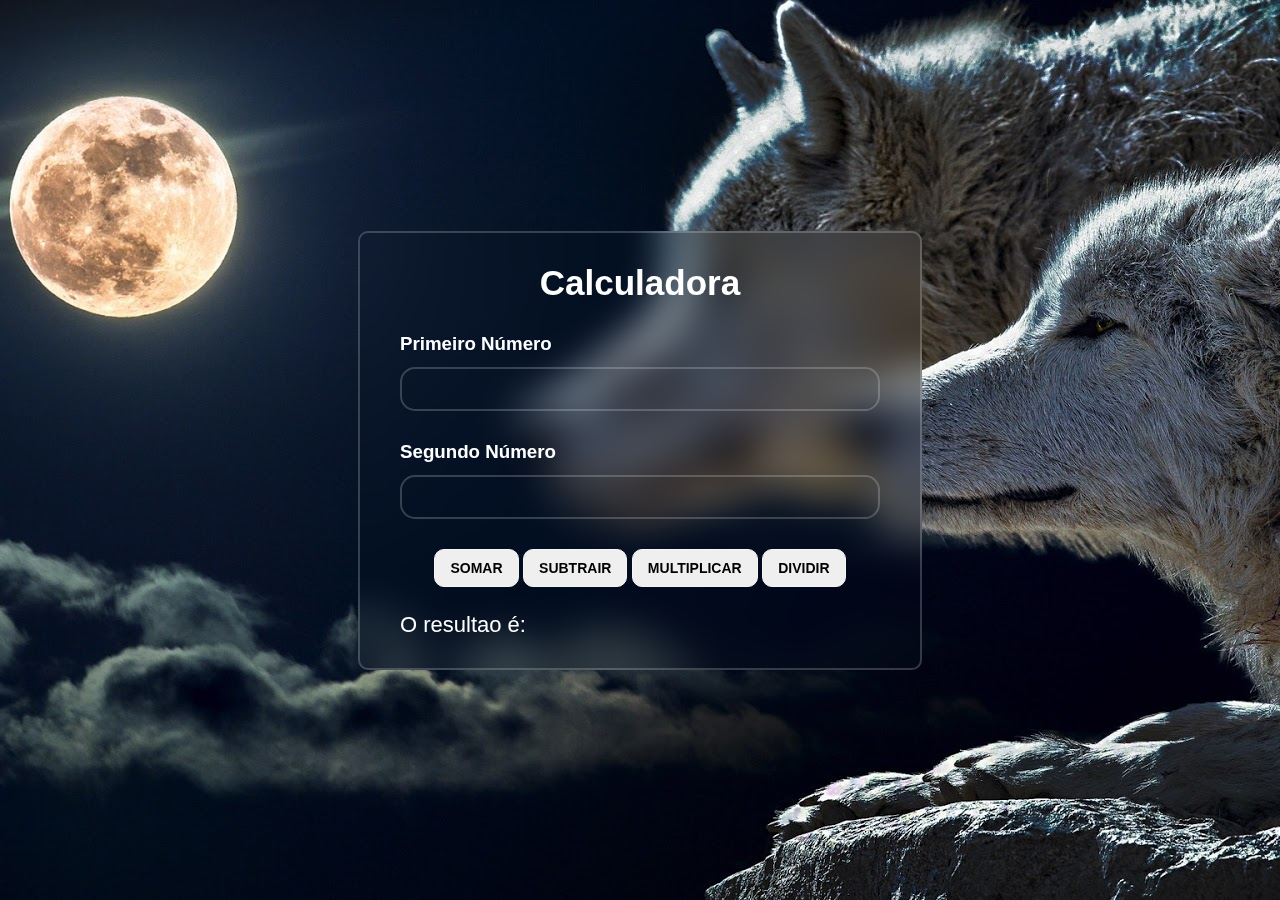
<file: index.html>
<!DOCTYPE html>
<html lang="en">
<head>
    <meta charset="UTF-8">
    <meta name="viewport" content="width=device-width, initial-scale=1.0">
    <link rel="stylesheet" href="style.css">
    <link rel="preconnect" href="https://fonts.googleapis.com">
    <title>Calculadora</title>
</head>
<body>
    <section id="content">
        <div class="continer">
            
            <div class="box-calculator">
                <h1>Calculadora</h1>

                <div class="input-box">
                    <h3>Primeiro Número</h3>
                    <input id="n1" type="text">
                </div>

                <div class="input-box">
                    <h3>Segundo Número</h3>
                    <input id="n2" type="text">
                </div>

                <div class="button-box">
                    <button onclick="calculate('somar')">Somar</button>
                    <button onclick="calculate('subtrair')">Subtrair</button>
                    <button onclick="calculate('multiplicar')">Multiplicar</button>
                    <button onclick="calculate('dividir')">Dividir</button>
                </div>

                <p class="">O resultao é: <span id="result"></span></p>

            </div>
        </div>
    </section>

    <script src="script/calculate.js"></script>
</body>
</html>

</script>
</file>
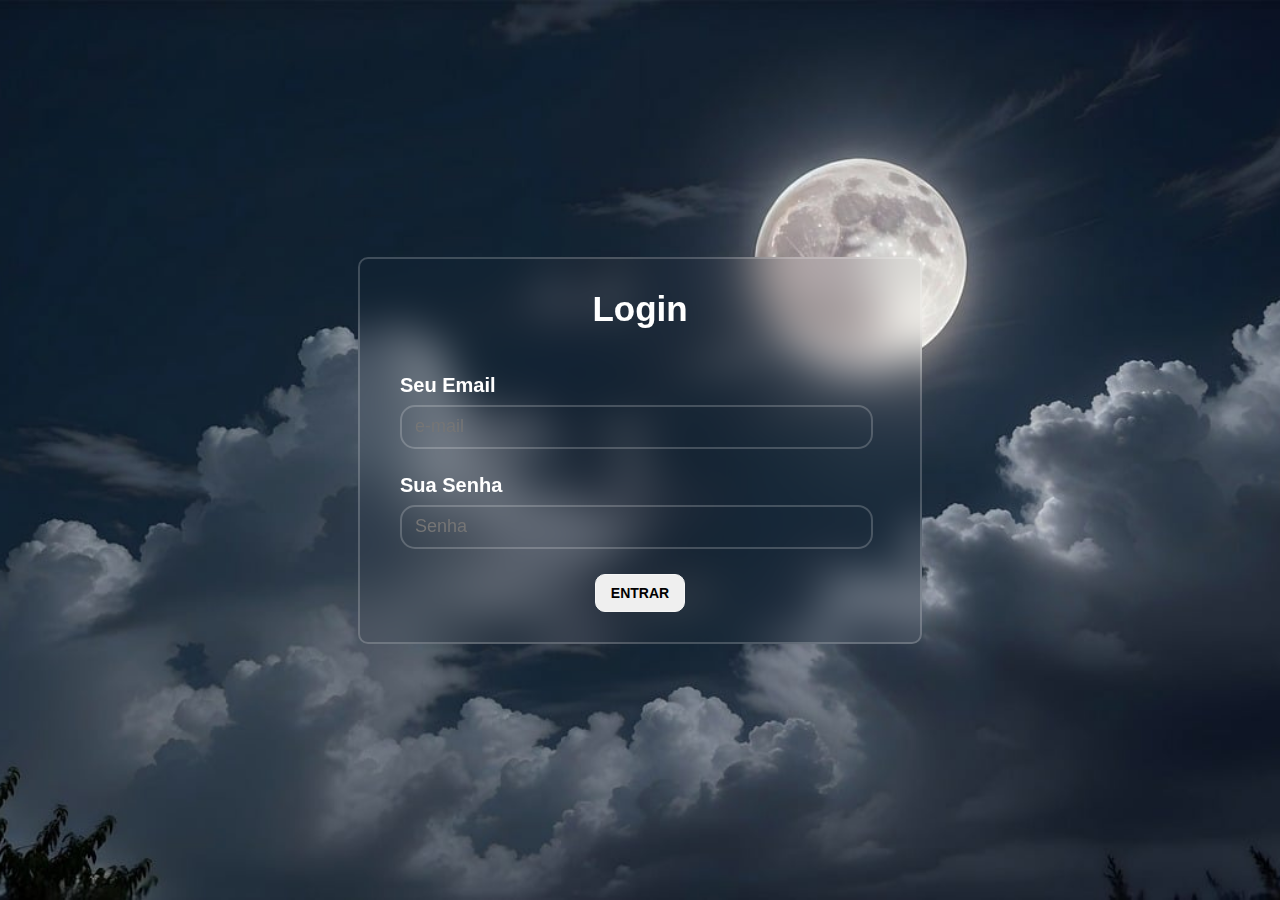
<file: login.html>
<!DOCTYPE html>
<html lang="en">
<head>
    <meta charset="UTF-8">
    <meta name="viewport" content="width=device-width, initial-scale=1.0">
    <link rel="stylesheet" href="style.css">
    <title>login</title>
</head>
<body>
    <section id="login">
        <form class="box-login">
            <h1>Login</h1>

            <label for="email">Seu Email</label>
            <input id="email" type="email" placeholder="e-mail" oninput="validateEmail()" class="required">
            <label for="password">Sua Senha</label>
            <input id="password" type="password" placeholder="Senha" oninput="validatePassword()">

            <div class="button-login"><button type="submit" onclick="logar(); return false">Entrar</button></div>
         </div>
    </section>

    <script src="script/login.js"></script>
</body>
</html>
</file>
<file: style.css>
*{
    margin: 0;
    padding: 0;
    
}

#content {
    height: 100vh;
    background-image: url(image/wolf-torque-wolf-moon-cloud-45242.jpeg);
    background-repeat: no-repeat;
    background-position: center;
    background-size: cover;
    display: flex;
    justify-content: center;
    align-items: center;
    font-family: "Poppins", sans-serif;
    font-weight: 300;
}

.box-calculator, .box-login {
    width: 480px;
    color: #fff;
    padding: 30px 40px;
    backdrop-filter: blur(20px);
    background-color: transparent;
    border-radius: 10px;
    border: 2px solid rgba(255, 255, 255, .2);
}

.box-calculator h1 {
    font-size: 35px;
    text-align: center;
}

.box-calculator p {
    margin-top: 25px;
    font-size: 22px;
}

.input-box {
    width: 100%;
    margin: 30px 0;
    background-color: transparent;
}

.input-box h3 {
    margin-bottom: 12px;
}

.input-box input {
    width: 95%;
    height: 40px;
    font-size: 25px;
    color: #fff;
    outline: none;
    padding-left: 20px;
    background-color: transparent;
    border-radius: 15px;
    border: 2px solid rgba(255, 255, 255, .2);
}

.button-box {
    text-align: center;
}

.button-box button, #login button {
    text-transform: uppercase;
    font-size: 14px;
    font-weight: 600;
    padding: 10px 15px;
    border-radius: 10px;
    border: 1px solid#f5f5f5;
    cursor: pointer;
}

.button-box button:hover, #login button:hover {
    color: #fff;
    background-color: #1A2A4B;
}


/* ###############               LOGIN           ######################################3 */
#login {
    height: 100vh;
    background-image: url(image/ai-generated-8986861_1280.jpg);
    background-repeat: no-repeat;
    background-position: center;
    background-size: cover;
    display: flex;
    justify-content: center;
    align-items: center;
    font-family: "Poppins", sans-serif;
}

.box-login h1 {
    font-size: 35px;
    text-align: center;
    margin-bottom: 45px;
}

.box-login label {
    font-size: 20px;
    font-weight: 600;
}

.box-login input {
    width: 95%;
    height: 40px;
    font-size: 18px;
    color: #fff;
    outline: none;
    margin-top: 8px;
    margin-bottom: 25px;
    padding-left: 13px;
    background-color: transparent;
    border-radius: 15px;
    border: 2px solid rgba(255, 255, 255, .2);
    background-color: transparent;
}

.box-login input:hover, .box-login input:focus {
    background-color: #f5f5f5;
    color: #070e1d;
}

.button-login {
    text-align: center;
}
</file>
